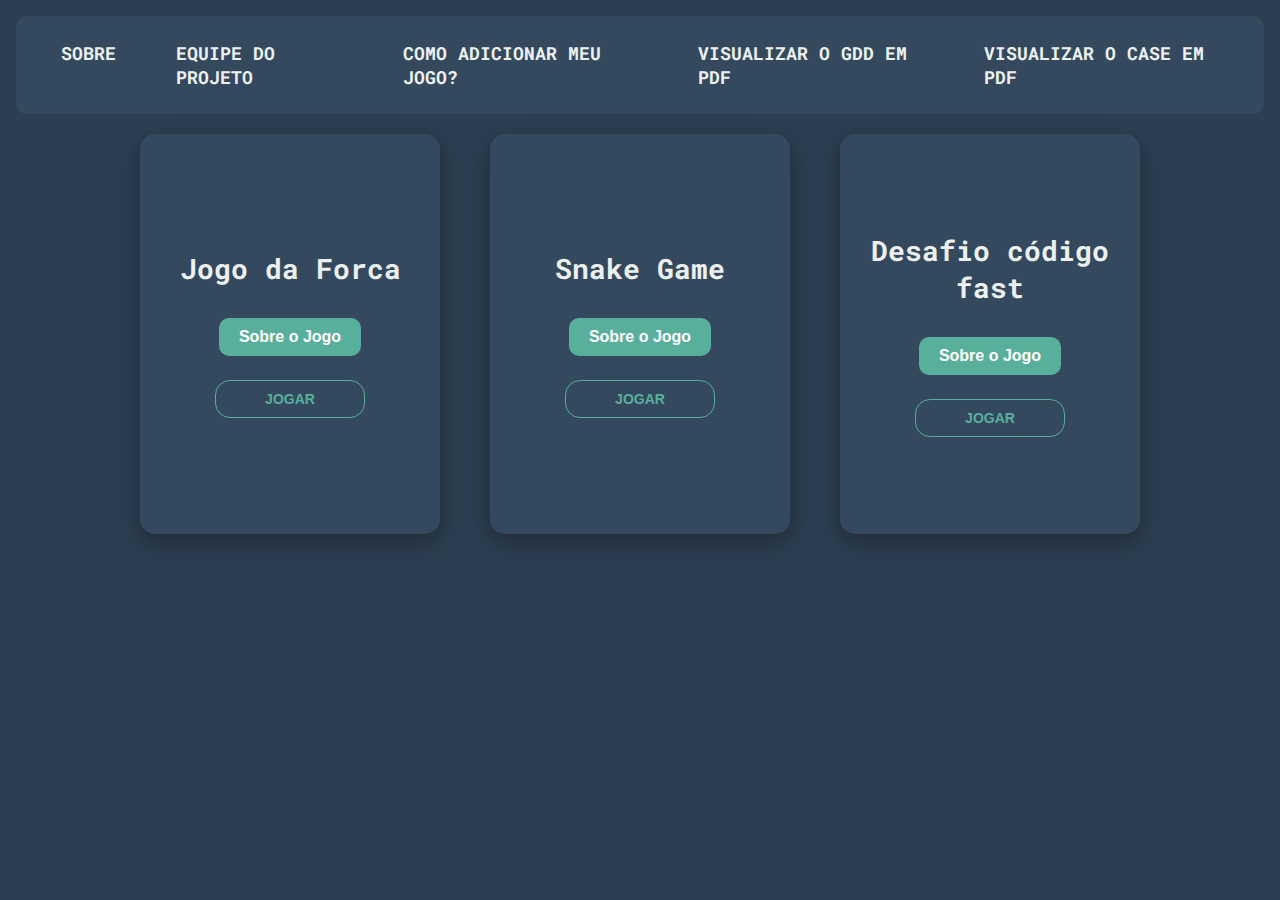
<file: index.html>
<!DOCTYPE html>
<html lang="pt-br">
<head>
    <meta charset="UTF-8">
    <meta name="viewport" content="width=device-width, initial-scale=1.0">
    <meta http-equiv="X-UA-Compatible" content="ie=edge">
    <title>Hub Game</title>
    <link rel="stylesheet" href="https://use.fontawesome.com/releases/v5.8.2/css/all.css" integrity="sha384-oS3vJWv+0UjzBfQzYUhtDYW+Pj2yciDJxpsK1OYPAYjqT085Qq/1cq5FLXAZQ7Ay" crossorigin="anonymous">
    <link rel="preconnect" href="https://fonts.googleapis.com">
    <link rel="preconnect" href="https://fonts.gstatic.com" crossorigin>
    <link href="https://fonts.googleapis.com/css2?family=Roboto+Mono:ital,wght@0,400;1,300&display=swap" rel="stylesheet">

    <style>
        * {
            margin: 0;
            padding: 0;
            box-sizing: border-box;
        }

        body {
            font-family: 'Roboto Mono', monospace;
            background-color: #2c3e50;
            color: #ecf0f1;
            display: flex;
            flex-direction: column;
            justify-content: flex-start;
            align-items: center;
            height: 100vh;
            padding: 1rem;
        }

        /* Barra de navegação */
        .navbar {
            display: flex;
            justify-content: center;
            background-color: #34495e;
            padding: 15px;
            width: 100%;
            border-radius: 10px;
            margin-bottom: 20px;
        }

        .navbar a {
            color: #ecf0f1;
            text-decoration: none;
            font-size: 18px;
            font-weight: bold;
            margin: 0 20px;
            padding: 10px;
            border-radius: 5px;
            transition: background-color 0.3s;
        }

        .navbar a:hover {
            background-color: #58af9b;
        }

        .container {
            display: flex;
            justify-content: center;
            align-items: center;
            flex-wrap: wrap;
            gap: 50px;
            margin-bottom: 100px;
        }

        .content {
            background-color: #34495e;
            border-radius: 15px;
            width: 300px;
            height: 400px;
            display: flex;
            flex-direction: column;
            justify-content: center;
            align-items: center;
            position: relative;
            box-shadow: 0 8px 25px rgba(0, 0, 0, 0.3);
            overflow: hidden;
            text-align: center;
            transition: all 0.3s ease;
        }

        .content:hover {
            transform: scale(1.05);
            box-shadow: 0 12px 30px rgba(0, 0, 0, 0.5);
        }

        .title {
            font-size: 28px;
            font-weight: 700;
            margin-bottom: 1rem;
            color: #ecf0f1;
        }

        .description {
            font-size: 14px;
            font-weight: 300;
            line-height: 1.6;
            color: #95a5a6;
        }

        .btn {
            border-radius: 15px;
            text-transform: uppercase;
            font-size: 14px;
            padding: 10px 20px;
            cursor: pointer;
            font-weight: bold;
            width: 150px;
            align-self: center;
            margin-top: 1.5rem;
            transition: all 0.3s ease;
        }

        .btn-primary {
            background-color: transparent;
            color: #58af9b;
            border: 1px solid #58af9b;
        }

        .btn-primary:hover {
            background-color: #58af9b;
            color: #fff;
        }

        .btn-second {
            background-color: #58af9b;
            color: #fff;
            border: 1px solid #58af9b;
        }

        .btn-second:hover {
            background-color: #fff;
            color: #58af9b;
        }

        .dropdown-info {
            background-color: #34495e;
            color: #ecf0f1;
            padding: 10px;
            border-radius: 8px;
            box-shadow: 0 2px 12px rgba(0, 0, 0, 0.1);
            text-align: center;
            font-size: 14px;
            display: none;
            margin-top: 15px;
        }

        .dropdown-btn {
            background-color: #58af9b;
            color: #fff;
            border: none;
            border-radius: 10px;
            padding: 10px 20px;
            cursor: pointer;
            font-size: 16px;
            font-weight: bold;
            margin-top: 15px;
        }

        .dropdown-btn:hover {
            background-color: #45a087;
        }

        .show {
            display: block;
        }

        /* Cards de informações */
        .info-card {
            display: none;
            background-color: #34495e;
            width: 90%;
            max-width: 900px;
            margin-top: 20px;
            margin-bottom: 30px;
            padding: 50px;
            border-radius: 10px;
            text-align: center;
            box-shadow: 0 8px 25px rgba(0, 0, 0, 0.3);
            transition: all 0.3s ease;
        }

        .info-card p {
            color: #ecf0f1;
            font-size: 16px;
            margin-top: 3px;
        }

        .info-card h2 {
            font-size: 24px;
            color: #58af9b;
        }

        .show-card {
            display: block;
        }

        /* Responsividade */
        @media screen and (max-width: 768px) {
            .container {
                flex-direction: column;
                align-items: center;
            }

            .content {
                width: 80%;
            }

            .navbar {
                flex-direction: column;
                align-items: center;
            }

            .navbar a {
                margin: 10px 0;
            }
        }
    </style>
</head>
<body>
    <!-- Barra de navegação -->
    <div class="navbar">
        <a href="javascript:void(0)" onclick="showCard('sobre')">SOBRE</a>
        <a href="javascript:void(0)" onclick="showCard('equipe')">EQUIPE DO PROJETO</a>
        <a href="javascript:void(0)" onclick="showCard('adicionar')">COMO ADICIONAR MEU JOGO?</a>
        <a href="GDDHUBGAMEUNDB.pdf" target="_blank">VISUALIZAR O GDD EM PDF</a>
        <a href="CASEFINALHUBGAMEUNDB.pdf" target="_blank">VISUALIZAR O CASE EM PDF</a>
    </div>
    

    <!-- Cards com informações -->
    <div id="sobre" class="info-card">
        <h2>SOBRE O PROJETO</h2>
        <p>Este é um projeto de desenvolvimento de jogos interativos para proporcionar uma experiência divertida e educativa. A ideia é fornecer jogos simples, porém envolventes, que ajudam no raciocínio lógico, aprendizado e simuladores para as aulas dos cursos de tecnologia da UNDB</p>
    </div>

    <div id="equipe" class="info-card">
        <h2>EQUIPE DO PROJETO</h2>
        <br>
        <p>
            <ul>
                <li>Renato Côrtes</li>
                <li>Samoel Derek</li>
                <li>Felipe Sousa</li>
                <li>Gabriel Paulo</li>
                <li>Gabriel Duarte</li>
            </ul>
        </p>
    </div>

    <div id="adicionar" class="info-card">
        <h2>COMO ADICIONAR MEU JOGO?</h2>
        <p>Para adicionar seu jogo ao projeto, siga os passos abaixo:</p>
        <ol>
            <li><strong>Faça o Fork:</strong> No GitHub, clique em "Fork" no repositório de outra pessoa para criar uma cópia no seu perfil.</li>
            <li><strong>Clone o Repositório:</strong> No seu repositório forkado, clique em "Code", copie o link e clone no seu computador com <code>git clone</code>.</li>
            <li><strong>Crie uma Nova Branch:</strong> No terminal, crie uma nova branch com <code>git checkout -b nome-da-branch</code> para fazer suas alterações.</li>
            <li><strong>Faça as Alterações:</strong> Edite o código, depois adicione e faça o commit com <code>git add .</code> e <code>git commit -m "sua mensagem"</code>.</li>
            <li><strong>Suba para o Seu Repositório:</strong> Envie suas mudanças com <code>git push origin nome-da-branch</code>.</li>
            <li><strong>Crie um Pull Request:</strong> No GitHub, vá até o seu repositório e clique em "Compare & Pull Request" para enviar suas alterações ao repositório original.</li>
        </ol>
    </div>

    <!-- Jogos -->
    <div class="container">
        <!-- Jogo 1: Jogo da Forca -->
        <div class="content">
            <h2 class="title"><i class="fas fa-hand-pointer"></i> Jogo da Forca</h2>
            <button class="dropdown-btn" onclick="toggleDropdown(1)">Sobre o Jogo</button>
            <div class="dropdown-info" id="dropdown-1">
                O jogo da forca é um jogo de palavras em que o jogador tenta adivinhar a palavra secreta, baseado em perguntas de programação uma letra por vez. A cada erro, uma parte do corpo da forca é desenhada até a palavra ser descoberta ou o jogador ser enforcado.
            </div>
            <a href="/forca.html">
                <button class="btn btn-primary">Jogar</button>
            </a>
        </div>

        <!-- Jogo 2: Jogo de Adivinhação -->
        <div class="content">
            <h2 class="title"><i class="fas fa-gamepad"></i> Snake Game</h2>
            <button class="dropdown-btn" onclick="toggleDropdown(2)">Sobre o Jogo</button>
            <div class="dropdown-info" id="dropdown-2">
                O clássico Jogo da Cobra. Você controla a cobra que vai comendo frutas e crescendo, porém para conseguir comer a fruta você precisa acertar perguntas de programação. Cuidado para não comer a resposta errada rs.
            </div>
            <a href="/snake.html">
                <button class="btn btn-primary">Jogar</button>
            </a>
        </div>

        <!-- Jogo 3: Quiz -->
        <div class="content">
            <h2 class="title"><i class="fas fa-question-circle"></i> Desafio código fast</h2>
            <button class="dropdown-btn" onclick="toggleDropdown(3)">Sobre o Jogo</button>
            <div class="dropdown-info" id="dropdown-3">
                Participe de um jogo interativo de perguntas e respostas: escolha o nível de dificuldade e defina o tempo disponível para responder tudo.
            </div>
            <a href="/desafio-codigos-v2-main/index.html">
                <button class="btn btn-primary">Jogar</button>
            </a>
        </div>
    </div>

    <script>
        function toggleDropdown(id) {
            const dropdown = document.getElementById(`dropdown-${id}`);
            dropdown.classList.toggle("show");
        }

        function showCard(card) {
            const cards = document.querySelectorAll(".info-card");
            cards.forEach(card => card.classList.remove("show-card"));
            document.getElementById(card).classList.add("show-card");
        }
    </script>
</body>
</html>
</file>
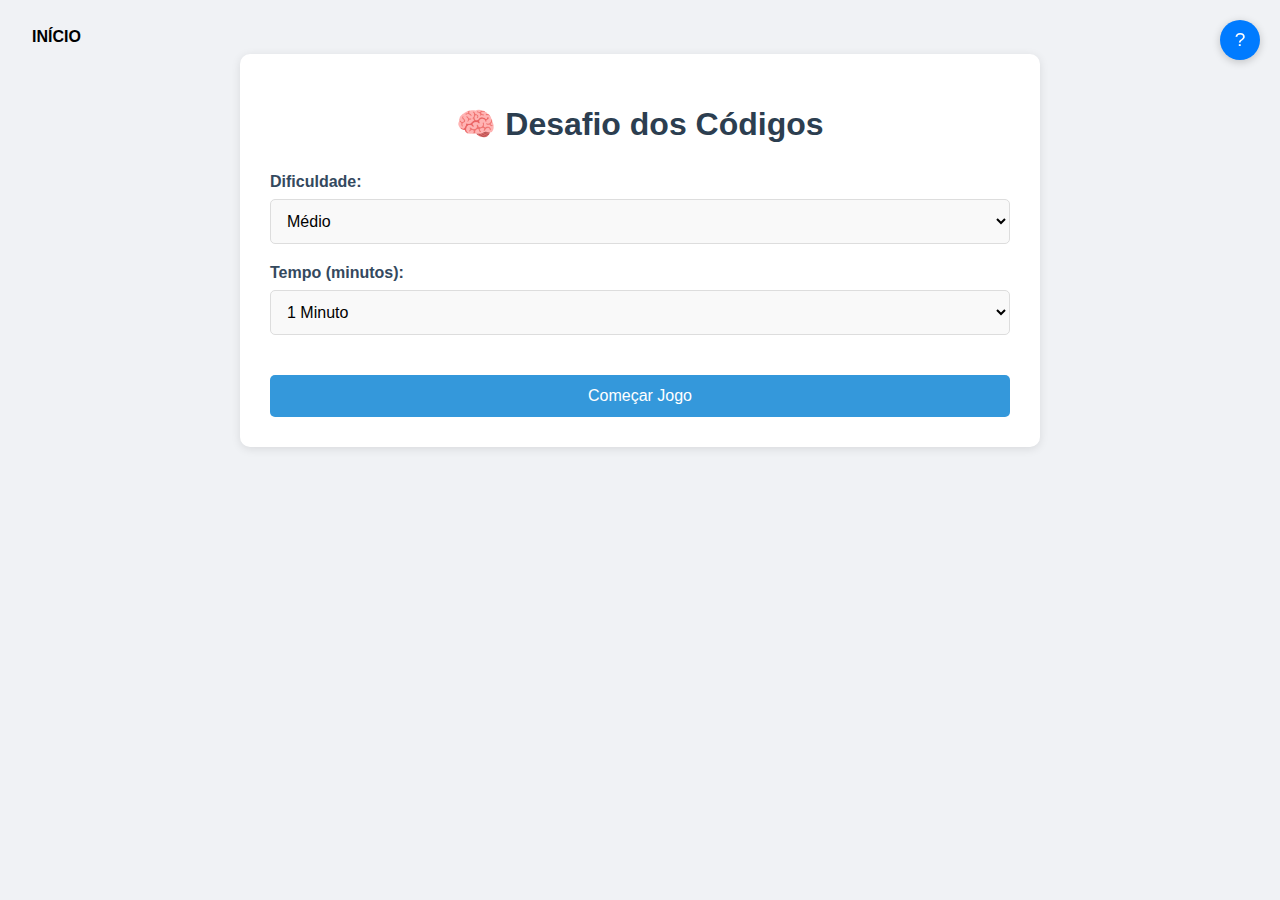
<file: desafio-codigos-v2-main/index.html>
<!DOCTYPE html>
<html lang="pt-BR">
<head>
  <meta charset="UTF-8" />
  <meta name="viewport" content="width=device-width, initial-scale=1.0"/>
  <title>Desafio dos Códigos</title>
  <link rel="stylesheet" href="style.css">

  <style>
    /* Estilo do botão de ajuda */
    #help-btn {
      position: fixed;
      top: 20px;
      right: 20px;
      background-color: #007BFF;
      color: white;
      border: none;
      border-radius: 50%;
      width: 40px;
      height: 40px;
      font-size: 1.2rem;
      cursor: pointer;
      box-shadow: 0 2px 8px rgba(0,0,0,0.2);
      z-index: 1000;
    }

    /* Estilo do pop-up */
    #help-popup {
      display: none;
      position: fixed;
      top: 50%;
      left: 50%;
      transform: translate(-50%, -50%);
      background: white;
      padding: 2rem;
      border-radius: 10px;
      box-shadow: 0 4px 20px rgba(0,0,0,0.3);
      z-index: 1001;
      width: 90%;
      max-width: 400px;
    }

    #help-popup h2 {
      margin-top: 0;
    }

    #help-popup p {
      margin-bottom: 1rem;
      line-height: 1.4;
    }

    #close-help {
      background: #dc3545;
      color: white;
      border: none;
      padding: 0.5rem 1rem;
      border-radius: 5px;
      cursor: pointer;
      float: right;
    }

    /* Fundo escurecido atrás do pop-up */
    #overlay {
      display: none;
      position: fixed;
      top: 0; left: 0;
      width: 100vw;
      height: 100vh;
      background: rgba(0, 0, 0, 0.5);
      z-index: 1000;
    }
  </style>
</head>
<body>
  <li style="list-style: none; display: inline-block; margin-right: 10px;">
    <a href="../index.html" style="text-decoration: none; color: #000; font-weight: bold; padding: 8px 12px; display: inline-block;">
      INÍCIO
    </a>
  </li>
  

  <!-- Botão de ajuda -->
  <button id="help-btn">?</button>

  <!-- Pop-up de ajuda -->
  <div id="overlay"></div>
  <div id="help-popup">
    <h2>Como Jogar</h2>
    <p>Bem-vindo ao Desafio dos Códigos! 🎉</p>
    <p>1. Escolha o nível de dificuldade das perguntas.</p>
    <p>2. Defina quanto tempo deseja para responder cada pergunta.</p>
    <p>3. Clique em "Começar Jogo" e responda corretamente para somar pontos!</p>
    <p>4. Acompanhe seu desempenho ao final do jogo.</p>
    <button id="close-help">Fechar</button>
  </div>

  <div id="app">
    <!-- Tela de Configuração -->
    <div id="config-screen" class="screen active">
      <h1>🧠 Desafio dos Códigos</h1>
      <div class="settings">
        <div class="setting-group">
          <label for="difficulty">Dificuldade:</label>
          <select id="difficulty">
            <option value="easy">Fácil</option>
            <option value="medium" selected>Médio</option>
            <option value="hard">Difícil</option>
          </select>
        </div>
        <div class="setting-group">
          <label for="time-limit">Tempo (minutos):</label>
          <select id="time-limit">
            <option value="1">1 Minuto</option>
            <option value="2">2 Minutos</option>
            <option value="3">3 Minutos</option>
            <option value="5">5 Minutos</option>
            <option value="10">10 Minutos</option>
            <option value="0">Sem Limite</option>
          </select>
        </div>
      </div>
      <button id="start-btn" class="btn">Começar Jogo</button>
    </div>

    <!-- Tela do Jogo -->
    <div id="game-screen" class="screen">
      <h1>🧠 Desafio dos Códigos</h1>
      <div id="game">
        <div id="question-container">
          <p id="question-text">Carregando pergunta...</p>
          <div class="options" id="options-container">
            <!-- Opções serão inseridas aqui pelo JavaScript -->
          </div>
        </div>
        <div id="info">
          <p>Pontuação: <span id="score">0</span></p>
          <p>Tempo: <span id="timer">00:00</span></p>
        </div>
        <div id="result"></div>
        <button id="next-btn" class="btn">Próxima</button>
      </div>
    </div>

    <!-- Tela de Resultados -->
    <div id="result-screen" class="screen">
      <h1>🏁 Resultado Final</h1>
      <div class="result-stats">
        <p>Pontuação: <span id="final-score">0</span></p>
        <p>Tempo restante: <span id="final-time">00:00</span></p>
      </div>
      <div class="actions">
        <button id="restart-btn" class="btn">Jogar Novamente</button>
        <button id="new-game-btn" class="btn">Novo Jogo</button>
      </div>
    </div>
  </div>

  <script>
    const helpBtn = document.getElementById('help-btn');
    const helpPopup = document.getElementById('help-popup');
    const closeHelp = document.getElementById('close-help');
    const overlay = document.getElementById('overlay');

    helpBtn.addEventListener('click', () => {
      helpPopup.style.display = 'block';
      overlay.style.display = 'block';
    });

    closeHelp.addEventListener('click', () => {
      helpPopup.style.display = 'none';
      overlay.style.display = 'none';
    });

    overlay.addEventListener('click', () => {
      helpPopup.style.display = 'none';
      overlay.style.display = 'none';
    });
  </script>
  <script src="script.js"></script>
</body>
</html>
</file>
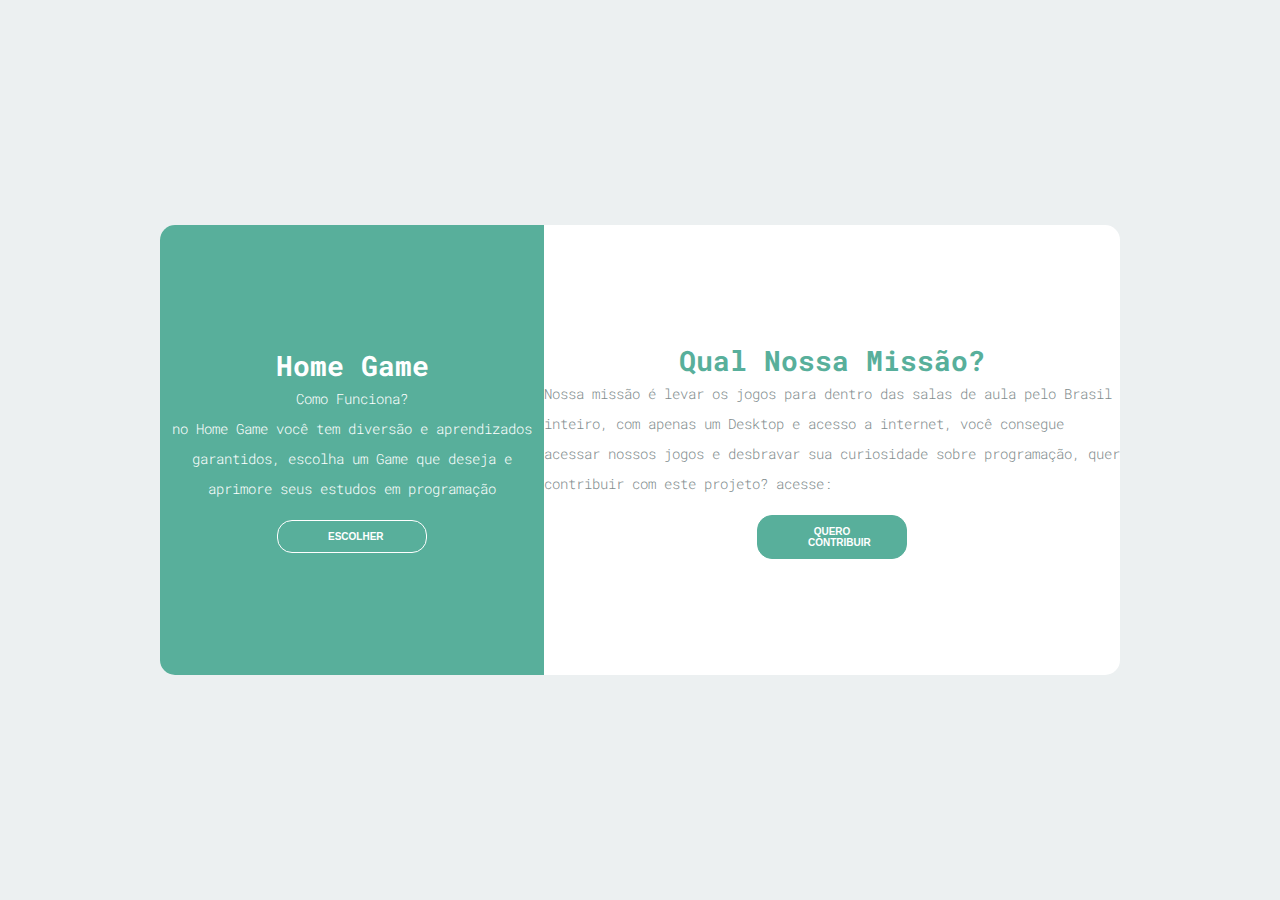
<file: duvidas.html>
<!DOCTYPE html>
<html lang="pt-br">
<head>
    <meta charset="UTF-8">
    <meta name="viewport" content="width=device-width, initial-scale=1.0">
    <meta http-equiv="X-UA-Compatible" content="ie=edge">
    <title>Login</title>
    <link rel="stylesheet" href="./asserts/styles/duvidas.css">
    <link rel="stylesheet" href="https://use.fontawesome.com/releases/v5.8.2/css/all.css"
        integrity="sha384-oS3vJWv+0UjzBfQzYUhtDYW+Pj2yciDJxpsK1OYPAYjqT085Qq/1cq5FLXAZQ7Ay" crossorigin="anonymous">
        <link rel="preconnect" href="https://fonts.googleapis.com">
        <link rel="preconnect" href="https://fonts.gstatic.com" crossorigin>
        <link href="https://fonts.googleapis.com/css2?family=Roboto+Mono:ital,wght@0,400;1,300&display=swap" rel="stylesheet">
    </head>
<body>
    <div class="container">
        <div class="content first-content">
            <div class="first-column">
                <h2 class="title title-primary">Home Game</h2>
                <p class="description description-primary">Como Funciona?</p>
                <p class="description description-primary"> no Home Game você tem diversão e aprendizados garantidos, escolha um Game que deseja e aprimore seus estudos em programação </p>
               <a href="./home.html"> <button id="signin" class="btn btn-primary">Escolher</button></a>
               
            </div>    
            <div class="second-column">
                <h2 class="title title-second">Qual nossa missão?</h2>
               
                <p class="description description-second">Nossa missão é levar os jogos para dentro das salas de aula pelo Brasil inteiro, com apenas um Desktop e acesso a internet, você consegue acessar nossos jogos e desbravar sua curiosidade sobre programação, quer contribuir com este projeto? acesse: </p>
                
                    
                    <a   href="https://kenzie.com.br/blog/jogos-em-javascript/"  target="_blank"> <button class="btn btn-second">Quero contribuir</button> </a>
                        
                </form>
            </div><!-- second column -->
        </div><!-- first content -->
       
</body>
</html>
</file>
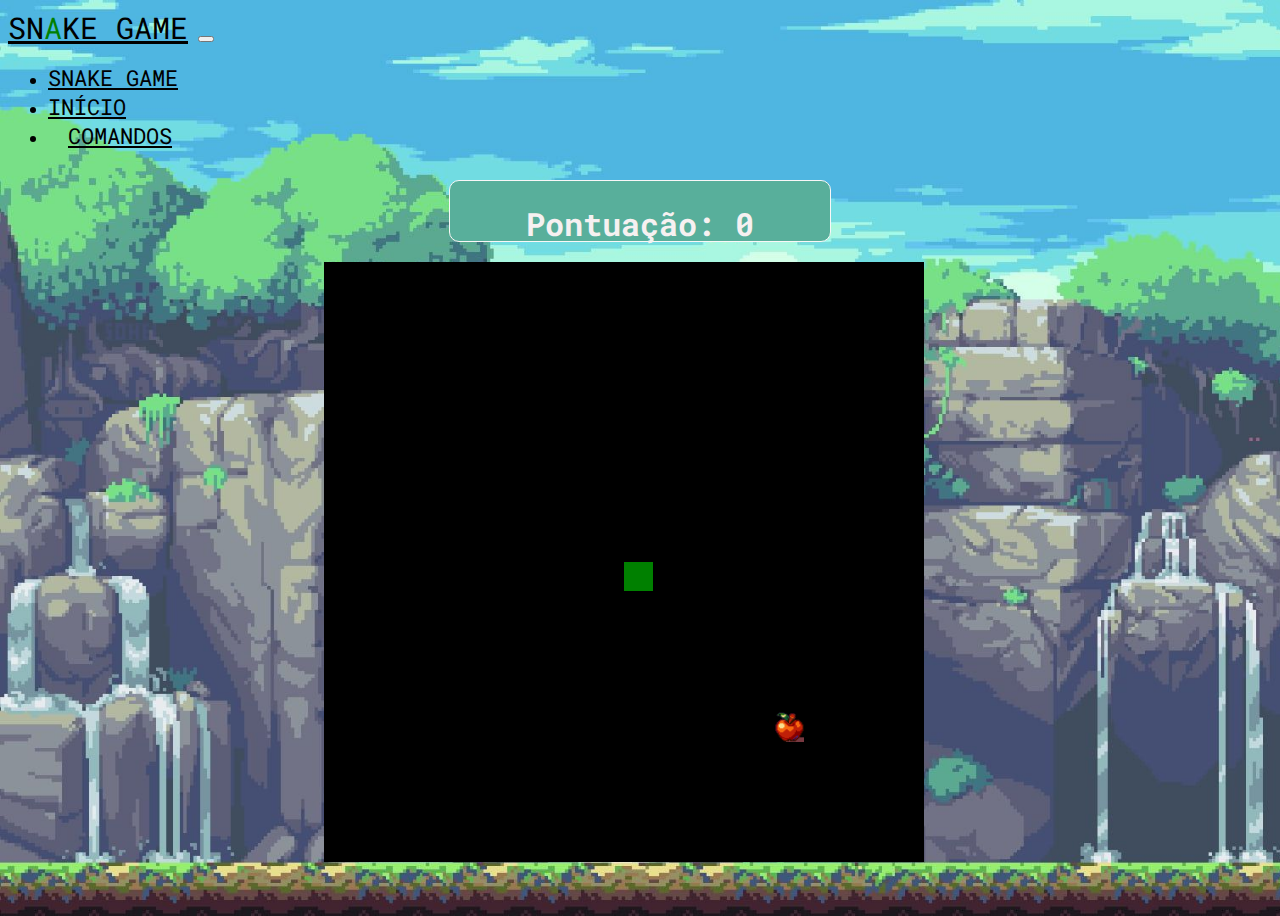
<file: snake.html>
<!DOCTYPE html>
<html lang="en">
<head>
    <meta charset="UTF-8">
    <meta http-equiv="X-UA-Compatible" content="IE=edge">
    <meta name="viewport" content="width=device-width, initial-scale=1.0">
    <title>Transperent Navbar</title>
    <!--bootstrap 5 css link-->
    <link href="https://cdn.jsdelivr.net/npm/bootstrap@5.0.2/dist/css/bootstrap.min.css" rel="stylesheet" integrity="sha384-EVSTQN3/azprG1Anm3QDgpJLIm9Nao0Yz1ztcQTwFspd3yD65VohhpuuCOmLASjC" crossorigin="anonymous">
    <!--external css file-->
    <link href="./asserts/styles/index.css" rel="stylesheet" >
    <!--JAVASCRIPT LINK-->
    <script src="./asserts/scripts/snake.js" defer></script>
    <!--Google Fonts Link-->
    <link rel="preconnect" href="https://fonts.googleapis.com">
    <link rel="preconnect" href="https://fonts.gstatic.com" crossorigin>
    <link href="https://fonts.googleapis.com/css2?family=Roboto+Mono:ital,wght@0,400;1,300&display=swap" rel="stylesheet">
</head>
<body>

    <!--TRANSPERENT img -->
    <header></header>
    
    <!--Navbar-->
    <nav class="navbar navbar-expand-lg navbar-light bg-light bg-transparent">
        <div class="container">
          <a class="navbar-brand fw-bold" href="./index.html">SN<span style="color: green;">A</span>KE GAME</a>
          <button class="navbar-toggler" type="button" data-bs-toggle="collapse" data-bs-target="#navbarSupportedContent" aria-controls="navbarSupportedContent" aria-expanded="false" aria-label="Toggle navigation">
            <span class="navbar-toggler-icon"></span>
          </button>
          <div class="collapse navbar-collapse" id="navbarSupportedContenåt">
            <ul class="navbar-nav ms-auto mb-2 mb-lg-0">
              <li class="nav-item">
                <a class="nav-link" href="snake.html">SNAKE GAME</a>
              </li>
             
              <li class="nav-item">
                <a class="nav-link" href="./index.html">INÍCIO</a>
              </li>
              <li class="nav-item">
                <a class="nav-link" href="#" id="comandos-btn">COMANDOS</a> <!-- Botão de Comandos -->
              </li>
            </ul>
          </div>
        </div>
      </nav>
      
    <div class="boxPontos"> <h1 id="pontos-box"></h1> </div>
    
    <!-- Canvas do Jogo -->
    <div class="canvas-container">
        <canvas id="stage" width="600" height="600"></canvas>
    </div>
    
    <!-- Card de Instruções -->
    <div id="comandos-card" style="display: none;">
        <h2>Instruções do Jogo</h2>
        <p>Coloque a tela como melhor ficar para você, clique no quadrado preto da Snake, depois movimente a Snake com os comandos:</p>
        <ul>
            <li><strong>A</strong> -> ESQUERDA</li>
            <li><strong>W</strong> -> CIMA</li>
            <li><strong>S</strong> -> PARA BAIXO</li>
            <li><strong>D</strong> -> DIREITA</li>
        </ul>
        <p>PARA RESPONDER AS PERGUNTAS, DIGITE <strong>v</strong> para verdadeiro e <strong>f</strong> para falso.</p>
        <p>Bom jogo!</p>
        <button id="fechar-card">Fechar</button>
    </div>

    <!--bootstrap 5 js link-->
    <script src="https://cdn.jsdelivr.net/npm/bootstrap@5.0.2/dist/js/bootstrap.bundle.min.js" integrity="sha384-MrcW6ZMFYlzcLA8Nl+NtUVF0sA7MsXsP1UyJoMp4YLEuNSfAP+JcXn/tWtIaxVXM" crossorigin="anonymous"></script>
    <img class="apple" src="./asserts/imgs/apple (1)_cropped.png" alt="maca foto">
    
    <!-- Javascript para manipular a exibição do card -->
    <script>
        // Exibir o card de instruções ao clicar no botão
        document.getElementById("comandos-btn").onclick = function() {
            document.getElementById("comandos-card").style.display = "block";  // Mostra o card
        };

        // Fechar o card de instruções
        document.getElementById("fechar-card").onclick = function() {
            document.getElementById("comandos-card").style.display = "none";  // Esconde o card
        };
    </script>

</body>
</html>
</file>
<file: desafio-codigos-v2-main/style.css>
body {
  font-family: 'Segoe UI', Tahoma, Geneva, Verdana, sans-serif;
  background: #f0f2f5;
  margin: 0;
  padding: 20px;
  color: #333;
}

#app {
  max-width: 800px;
  margin: 0 auto;
}

.screen {
  display: none;
  background: white;
  padding: 30px;
  border-radius: 10px;
  box-shadow: 0 2px 10px rgba(0,0,0,0.1);
}

.screen.active {
  display: block;
}

h1 {
  text-align: center;
  color: #2c3e50;
  margin-bottom: 30px;
}

.settings {
  margin: 30px 0;
}

.setting-group {
  margin-bottom: 20px;
}

label {
  display: block;
  margin-bottom: 8px;
  font-weight: 600;
  color: #34495e;
}

select {
  width: 100%;
  padding: 12px;
  border: 1px solid #ddd;
  border-radius: 5px;
  font-size: 16px;
  background-color: #f9f9f9;
}

.btn {
  background-color: #3498db;
  color: white;
  border: none;
  padding: 12px 20px;
  border-radius: 5px;
  font-size: 16px;
  cursor: pointer;
  width: 100%;
  transition: background-color 0.3s;
  margin-top: 10px;
}

.btn:hover {
  background-color: #2980b9;
}

#game {
  margin-top: 20px;
}

.code-option {
  background: #ecf0f1;
  padding: 15px;
  margin: 10px 0;
  border-radius: 5px;
  cursor: pointer;
  text-align: left;
  transition: all 0.2s;
}

.code-option:hover {
  background: #d5dbdb;
}

.code-option.correct {
  background-color: #2ecc71;
  color: white;
}

.code-option.incorrect {
  background-color: #e74c3c;
  color: white;
}

#info {
  display: flex;
  justify-content: space-between;
  margin-top: 20px;
  font-size: 1.1em;
  font-weight: 600;
}

#result {
  margin: 15px 0;
  min-height: 24px;
  font-weight: 600;
}

#next-btn {
  display: none;
}

.result-stats {
  margin: 30px 0;
  font-size: 1.2em;
}

.result-stats p {
  margin: 15px 0;
}

.actions {
  display: flex;
  gap: 10px;
}

.actions .btn {
  flex: 1;
}

@media (max-width: 600px) {
  .screen {
    padding: 20px;
  }
  
  .actions {
    flex-direction: column;
  }
}
</file>
<file: asserts/styles/duvidas.css>
@import url('https://fonts.googleapis.com/css?family=Open+Sans:300,400,700&display=swap');
* {
    margin: 0;
    padding: 0;
    box-sizing: border-box;
}
body {
    font-family: 'Roboto Mono', monospace;
}
.container {
    display: flex;
    justify-content: center;
    align-items: center;
    height: 100vh;
    background-color: #ecf0f1;
}
.content {
    background-color: #fff;
    border-radius: 15px;
    width: 960px;
    height: 50%;
    justify-content: space-between;
    align-items: center;
    position: relative;
}
.content::before {
    content: "";
    position: absolute;
    background-color: #58af9b;
    width: 40%;
    height: 100%;
    border-top-left-radius: 15px;
    border-bottom-left-radius: 15px;


    left: 0;
}
.title {
    font-size: 28px;
    font-weight: bold;
    text-transform: capitalize;
}
.title-primary {
    color: #fff;
}
.title-second {
    color: #58af9b;
}
.description {
    font-size: 14px;
    font-weight: 300;
    line-height: 30px;
}
.description-primary {
    color: #fff;
}
.description-second {
    color: #7f8c8d;
}
.btn {
    border-radius: 15px;
    text-transform: uppercase;
    color: #fff;
    font-size: 10px;
    padding: 10px 50px;
    cursor: pointer;
    font-weight: bold;
    width: 150px;
    align-self: center;
    border: none;
    margin-top: 1rem;
}
.btn-primary {
    background-color: transparent;
    border: 1px solid #fff;
    transition: background-color .5s;
}
.btn-primary:hover {
    background-color: #fff;
    color: #58af9b;
}
.btn-second {
    background-color: #58af9b;
    border: 1px solid #58af9b;
    transition: background-color .5s;
}
.btn-second:hover {
    background-color: #fff;
    border: 1px solid #58af9b;
    color: #58af9b;
}
.first-content {
    display: flex;
}
.first-content .second-column {
    z-index: 11;
}
.first-column {
    text-align: center;
    width: 40%;
    z-index: 10;
}
.second-column {
    width: 60%;
    display: flex;
    flex-direction: column;
    align-items: center;
}
#icon{
    width: 20px;
    height: 25px;
    margin-top: 3px;
}
.social-media {
    margin: 1rem 0;
}
.link-social-media:not(:first-child){
    margin-left: 10px;
}
.link-social-media .item-social-media {
    transition: background-color .5s;
}
.link-social-media:hover .item-social-media{
    background-color: #58af9b;
    color: #fff;
    border-color: #58af9b;
}
.list-social-media {
    display: flex;
    list-style-type: none;
}
.item-social-media {
    border: 1px solid #bdc3c7;
    border-radius: 50%;
    width: 35px;
    height: 35px;
    line-height: 35px;
    text-align: center;
    color: #95a5a6;
}
.form {
    display: flex;
    flex-direction: column;
    width: 55%;
}
.form input {
    height: 45px;
    width: 100%;
    border: none;
    background-color: #ecf0f1;
}
input:-webkit-autofill 
{    
    -webkit-box-shadow: 0 0 0px 1000px #ecf0f1 inset !important;
    -webkit-text-fill-color: #000 !important;
}
.label-input {
    background-color: #ecf0f1;
    display: flex;
    align-items: center;
    margin: 8px;
}
.icon-modify {
    color: #7f8c8d;
    padding: 0 5px;
}

/* second content*/

.second-content {
    position: absolute;
    display: flex;
}
.second-content .first-column {
    order: 2;
    z-index: -1;
}
.second-content .second-column {
    order: 1;
    z-index: -1;
}
</file>
<file: asserts/styles/index.css>
*{
    font-family: 'Roboto Mono', monospace;
}

.navbar-light .navbar-nav .nav-link{
    color: black;
    font-size: 22px;
}
.navbar-light .navbar-brand{
    color: black;
    font-size: 30px;
}
body{
    height: 100vh;
    min-height: 400px;
    background-size: cover;
    background-image: url("../imgs/Paisaje\ Pixel.jfif");
    
}
/*media Query*/
@media only screen and (max-width:600px){
    header{
        background-position: 20% 33%;
    }
}

#comandos-card {
    background-color: white;
    border: 2px solid black;
    padding: 20px;
    width: 300px;
    text-align: center;
    position: absolute;
    top: 50%;
    left: 50%;
    transform: translate(-50%, -50%);
    box-shadow: 0 4px 8px rgba(0, 0, 0, 0.1);
}

#comandos-btn {
    margin: 20px;
}

.canvas-container{
    
    width: 600px;
    height: 600px; 
    margin-left: 25%;
   
    margin-top: 20px;
    
}
.boxPontos{
    background-color: #58af9b;
    width: 30%;
    height: 60px;
    color: rgb(246, 241, 241);
    border-radius: 10px;
    border: 1px solid rgb(249, 247, 247);
    margin: 0 auto;
    text-align:center;
    margin-top: 30px;
}
.apple{
    display: none;
}
</file>
